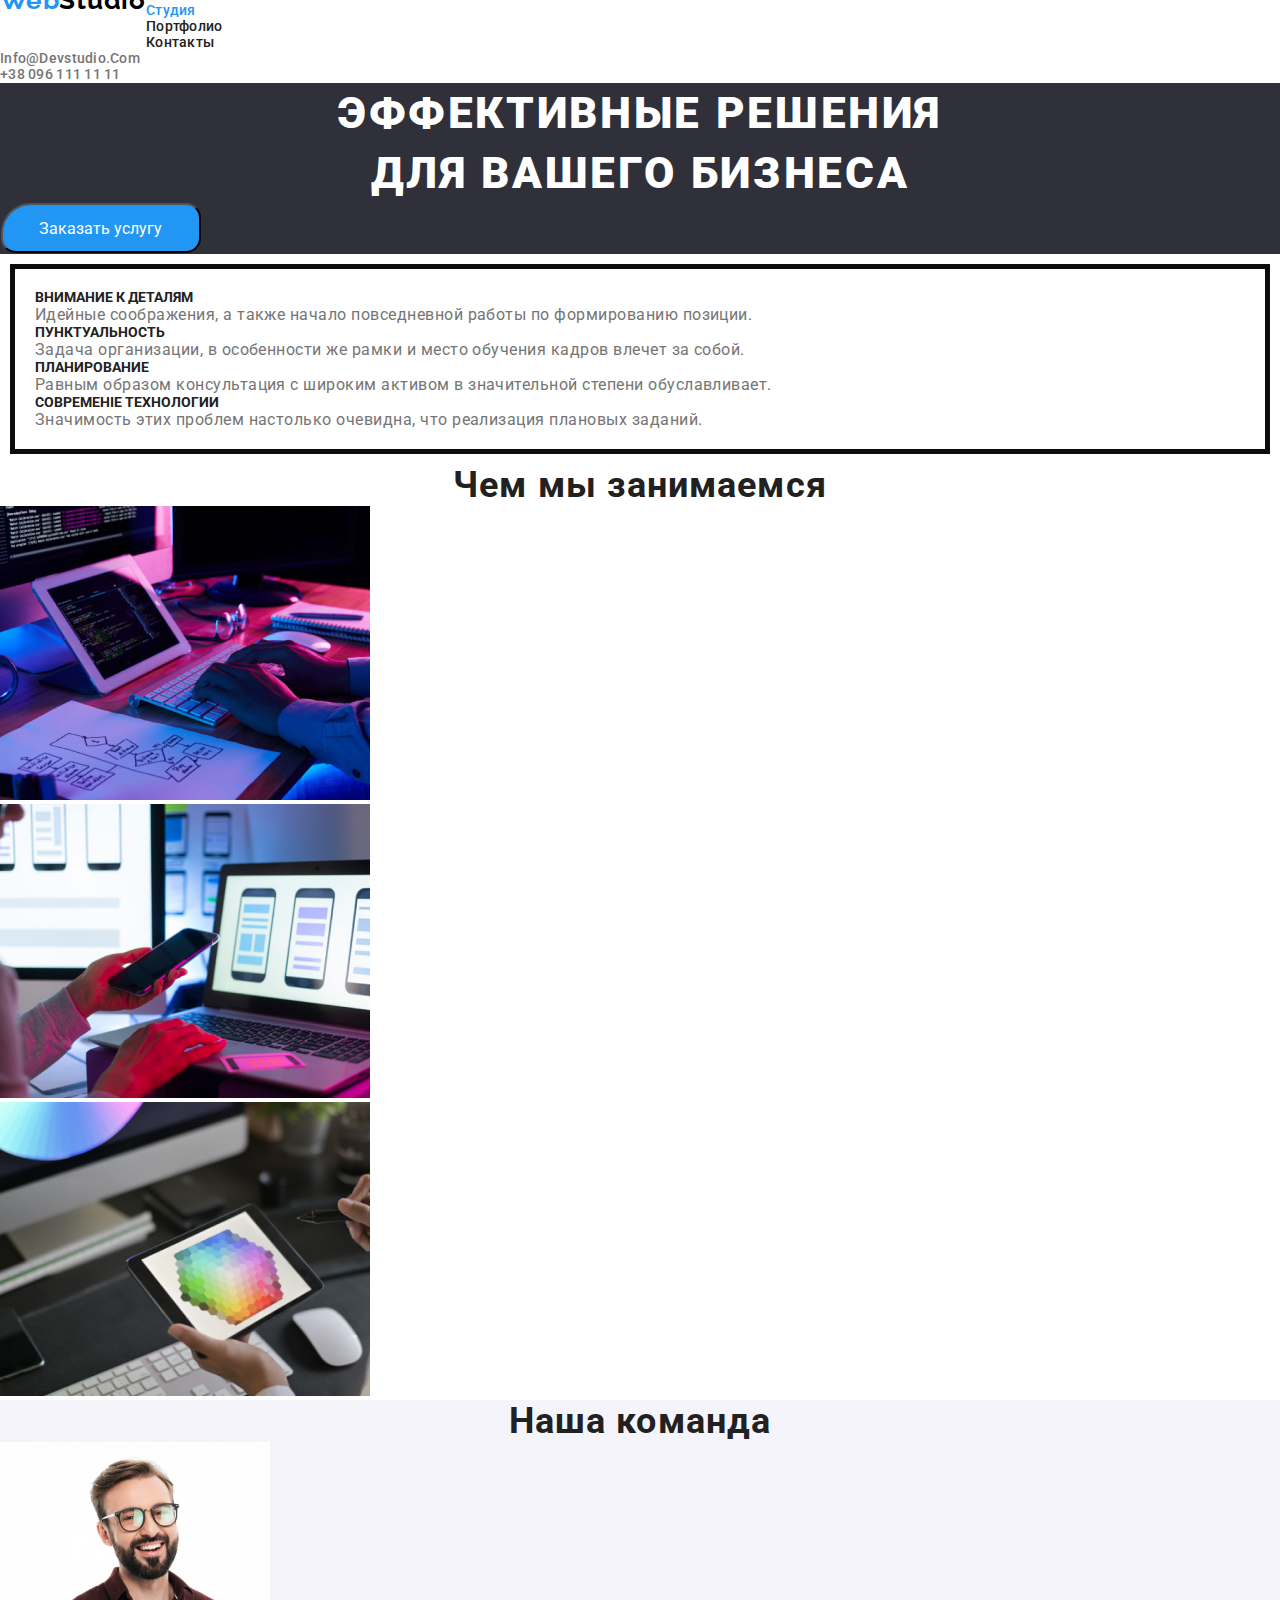
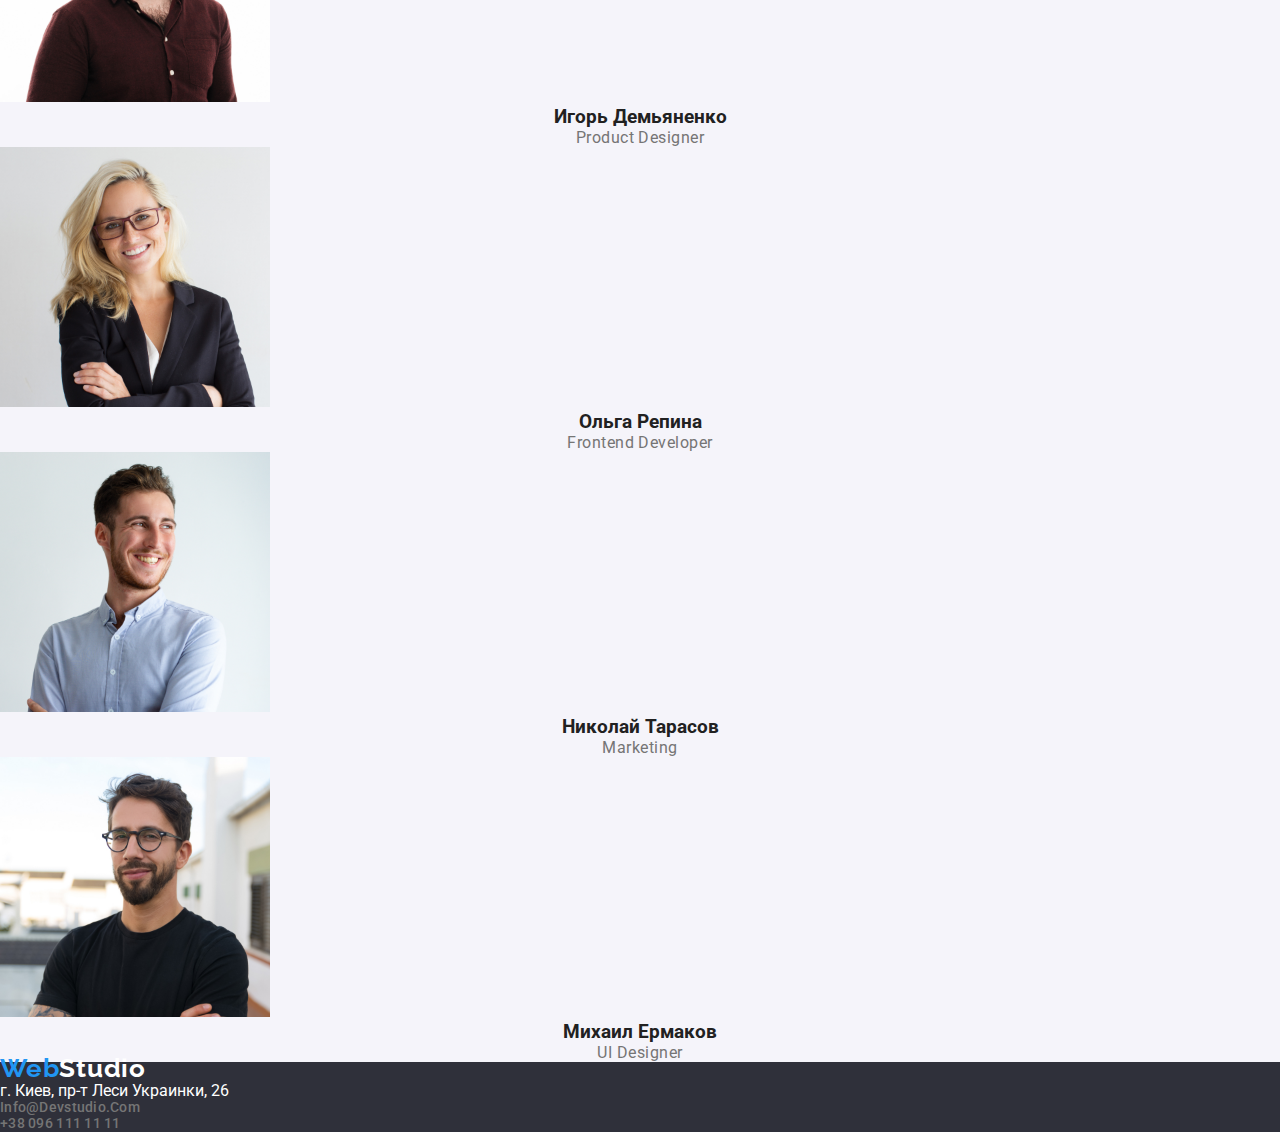
<file: index.html>
<!DOCTYPE html>
<html lang="ru">
<head>
    <meta charset="UTF-8">
    <meta name="viewport" content="width=device-width, initial-scale=1.0">
    <title>homework-2</title>
    <link rel="stylesheet" href="./css/style.css">
    <link rel="preconnect" href="https://fonts.gstatic.com">
    <link href="https://fonts.googleapis.com/css2?family=Roboto:wght@700&display=swap" rel="stylesheet">
    <link rel="preconnect" href="https://fonts.gstatic.com">
    <link href="https://fonts.googleapis.com/css2?family=Raleway:wght@700&display=swap" rel="stylesheet">
    <link rel="stylesheet" href="./css/modern-normalize.css">
    <link rel="stylesheet" href="https://cdnjs.cloudflare.com/ajax/libs/modern-normalize/1.0.0/modern-normalize.min.css" integrity="sha512-ISS7cAi1PEhQ8jnbJpJZMd29NlhNj4AWYyLOSp2CE/CsHxTCu+r+t0D2yoJudVrd0/8fTVPUVDzY5Tvli75u/g==" crossorigin="anonymous"/>


</head>

<body>
    <header>

        <nav class="main-nav">
             <!-- Навигация на другие места страницы -->
            <a href="" class="logo">Web<span class="logo-studio">Studio</span></a>
            
            <ul> 
              <li><a href="./index.html" class="links-current">Cтудия</a></li>
              <li><a href="./portfolio.html" class="links">Портфолио</a></li>
              <li><a href="" class="links">Контакты</a></li>
            </ul>
        </nav>
            <address>
                
<!-- Ссылка на адрес электронной почты  -->
                   <a href="mailto:info@devstudio.com" class="nav">info@devstudio.com </a>
<!-- Ссылка на телефонный номер -->
                    <a href="tel:+380961111111" class="nav">+38 096 111 11 11</a>
                  
              </address>
          
     </header>

    <main>
        <section class="hero">
             <h1 class="hero-title">ЭФФЕКТИВНЫЕ РЕШЕНИЯ<br>ДЛЯ ВАШЕГО БИЗНЕСА</h1>
             <button type="submit">Заказать услугу</button>
        </section> 

<!-- особенности фирмы-->
<div class="box">          
<section>
                <ul>
                    <li> <h3 class="specifity">ВНИМАНИЕ К ДЕТАЛЯМ</h3>
                    <p class="specifity-firm">Идейные соображения, а также начало повседневной работы по формированию позиции.</p></li>
                    <li><h3 class="specifity">ПУНКТУАЛЬНОСТЬ</h3>
                    <p class="specifity-firm">Задача организации, в особенности же рамки и место обучения кадров влечет за собой.</p></li>
                    <li><h3 class="specifity">ПЛАНИРОВАНИЕ</h3>
                    <p class="specifity-firm">Равным образом консультация с широким активом в значительной степени обуславливает.</p></li>
                    <li><h3 class="specifity">СОВРЕМЕНІЕ ТЕХНОЛОГИИ</h3>
                    <p class="specifity-firm">Значимость этих проблем настолько очевидна, что реализация плановых заданий.</p></li>
                </ul>
            </section>
</div>  
           <section>
               <h2>Чем мы занимаемся</h2>
               <ul>
                   <li><img src="./images/box1.jpg" alt="печатает на ноутбуке на столе" width="370"></li>
                   <li><img src="./images/box2.jpg" alt="держит в левой руке сматрфон и печатает правой рукой на ноутбуке" width="370"></li>
                   <li><img src="./images/box3.jpg" alt="выбирате цвет на планшете" width="370"></li>
               </ul>
           </section>

                  <section class="our-team">
                      <h2>Наша команда</h2>
                      <ul>
                        <li><img src="./images/img.jpg" alt="Игорь Демьяненко Product Designer" width="270"><h3 class="team">Игорь Демьяненко</h3><p class="position">Product Designer</p></li>
                        <li><img src="./images/img(1).jpg" alt="Ольга Репина Frontend Developer" width="270"><h3 class="team">Ольга Репина</h3><p class="position">Frontend Developer</p></li>
                        <li><img src="./images/img(2).jpg" alt="Николай Тарасов Marketing" width="270"><h3 class="team">Николай Тарасов</h3><p class="position">Marketing</p></li>
                        <li><img src="./images/img(3).jpg" alt="Михаил Ермаков UI Designer" width="270"><h3 class="team">Михаил Ермаков</h3><p class="position">UI Designer</p></li>                
                      </ul>
                  </section>
        

    </main>
    <footer>
        <a href="" class="logo">Web<span class="logo-footer">Studio</span></a>

        <address class="map">
           г. Киев, пр-т Леси Украинки, 26           
           <a href="mailto:info@devstudio.com" class="nav">info@devstudio.com</a> 
           <a href="tel:+380961111111" class="nav">+38 096 111 11 11</a>
        </address>
    </footer>

    
</body>
</html>
</file>
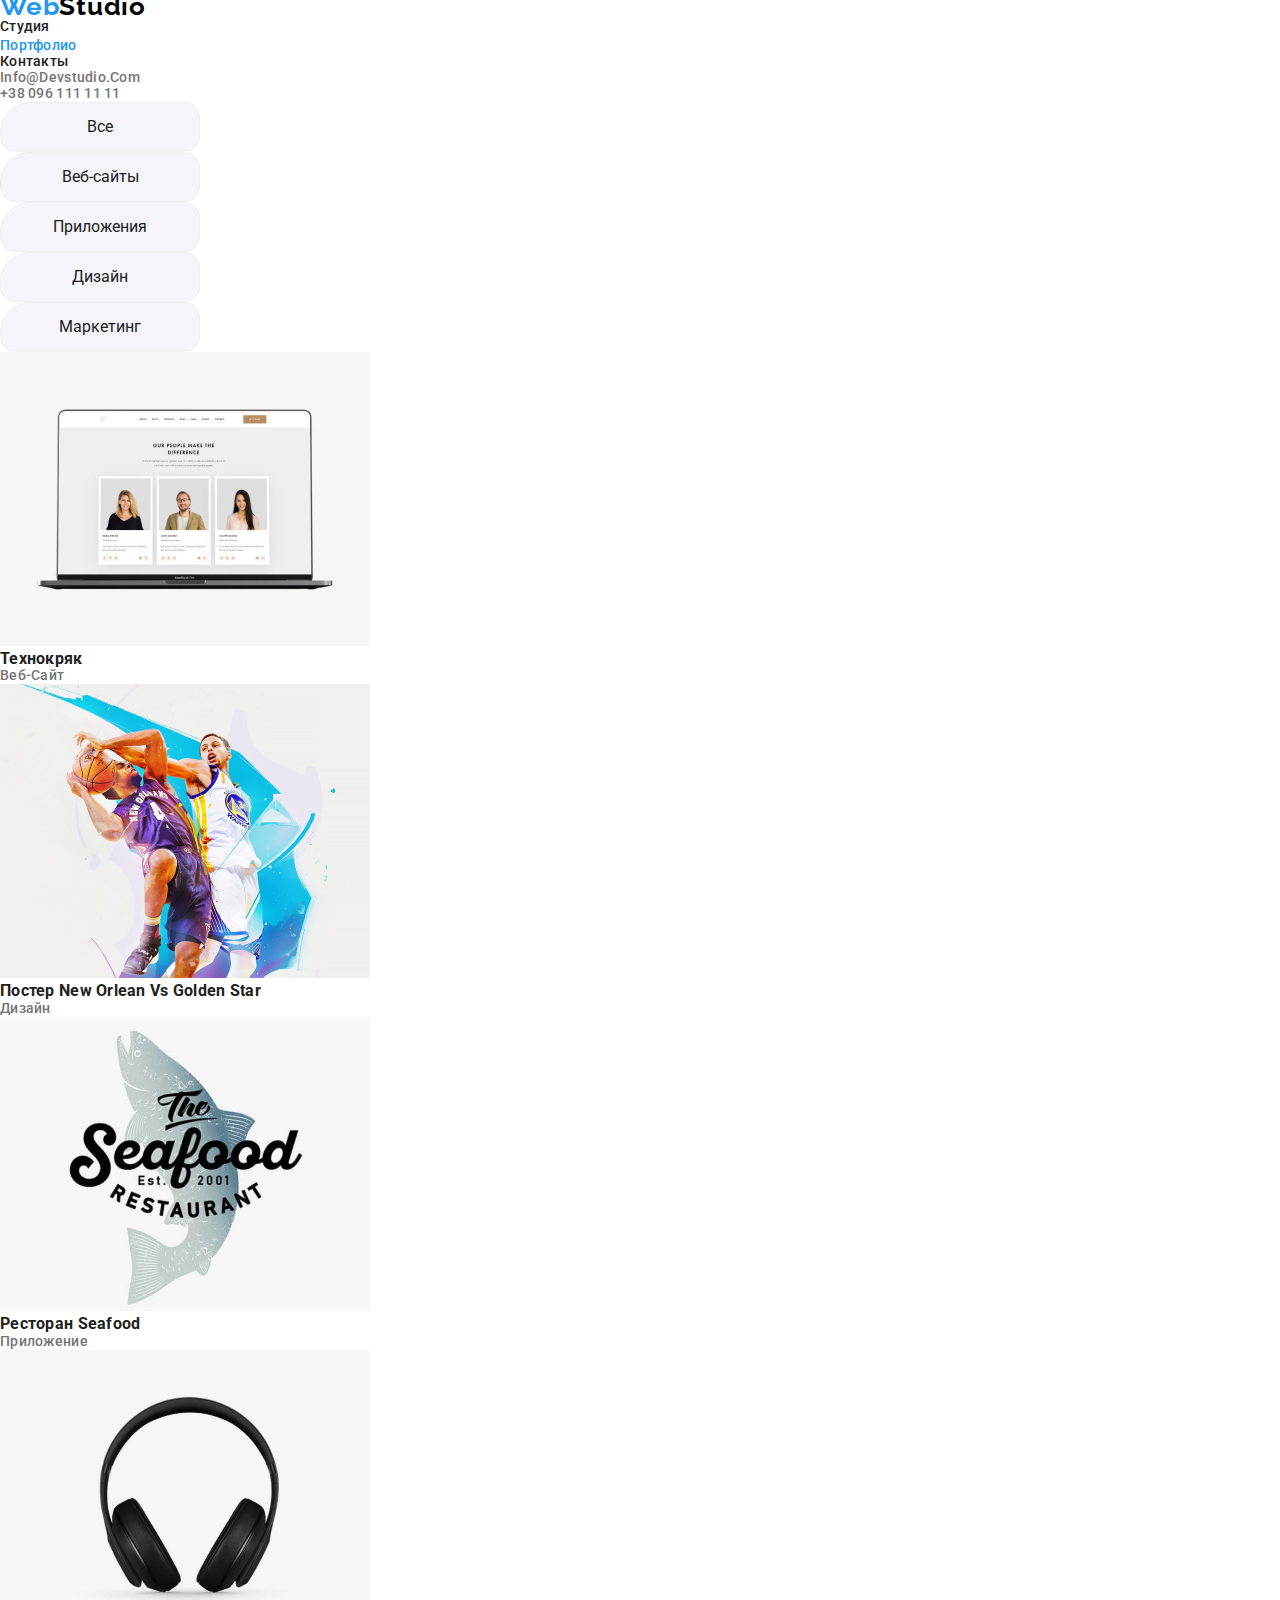
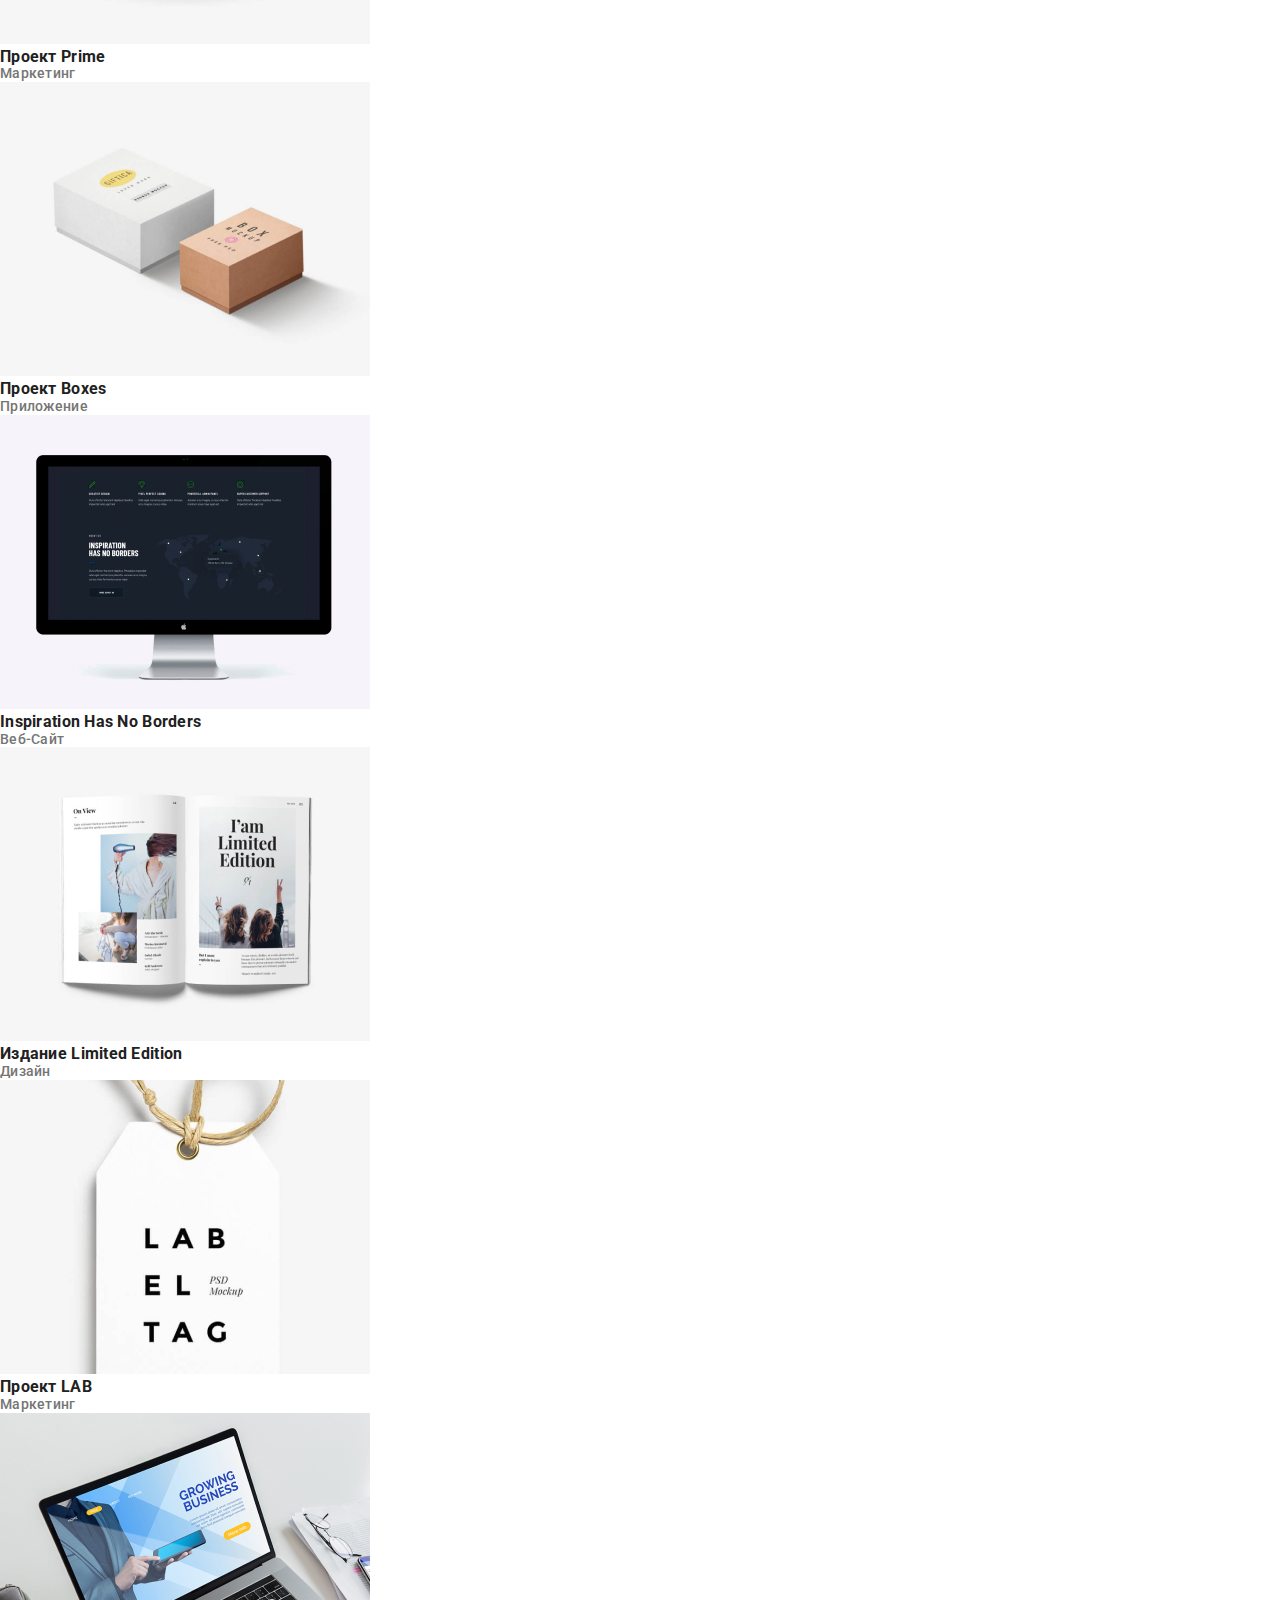
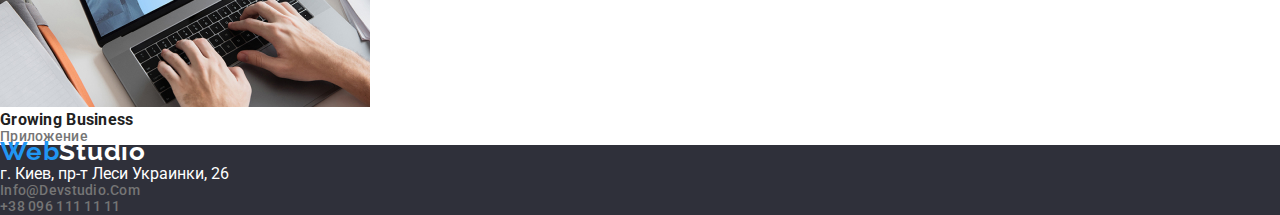
<file: portfolio.html>
<!DOCTYPE html>
<html lang="ru">
<head>
    <meta charset="UTF-8">
    <meta name="viewport" content="width=device-width, initial-scale=1.0">
    <title>Portfolio</title>
    <link rel="stylesheet" href="./css/style.css">
    <link rel="preconnect" href="https://fonts.gstatic.com">
    <link href="https://fonts.googleapis.com/css2?family=Roboto:wght@700&display=swap" rel="stylesheet">
    <link rel="preconnect" href="https://fonts.gstatic.com">
    <link href="https://fonts.googleapis.com/css2?family=Roboto:wght@500;700&display=swap" rel="stylesheet">
    <link rel="preconnect" href="https://fonts.gstatic.com">
    <link href="https://fonts.googleapis.com/css2?family=Raleway:wght@700&display=swap" rel="stylesheet">
</head>

<body>
<header>
    <nav>
        <!-- Навигация на другие места страницы -->
       <a href="" class="logo">Web<span class="logo-studio">Studio</span></a>
       
       <ul> 
         <li><a href="./index.html" class="links">Cтудия</a></li>
         <li><a href="./portfolio.html" class="links-current">Портфолио</a></li>
         <li><a href="" class="links">Контакты</a></li>
       </ul>
   </nav>
       <address>
           
<!-- Ссылка на адрес электронной почты  -->
              <a href="mailto:info@devstudio.com" class="nav">info@devstudio.com </a>
<!-- Ссылка на телефонный номер -->
               <a href="tel:+380961111111" class="nav">+38 096 111 11 11</a>
             
         </address>
      
 </header>

   <main>
       <section>
           
               <ul>
                   <li><button type="submit" class="portfolio-nav">Все</button></li>
                   <li><button type="submit" class="portfolio-nav">Веб-сайты</button></li> 
                   <li><button type="submit" class="portfolio-nav">Приложения</button></li> 
                   <li><button type="submit" class="portfolio-nav">Дизайн</button></li> 
                   <li><button type="submit" class="portfolio-nav">Маркетинг</button></li> 
                </ul>
                   
                <ul>
                    <li><a href=""><img src="./images/team1.jpg" alt="фото команды на екране" width="370"><h3 class="product-name">Технокряк</h3><p class="product">Веб-сайт</p></a></li>
                    <li><a href=""><img src="./images/team.jpg" alt="игра в баскетбол" width="370"><h3 class="product-name">Постер New Orlean vs Golden Star</h3><p class="product">Дизайн</p></a></li>
                    <li><a href=""><img src="./images/seafood.jpg" alt="логотоип ресторана seafood" width="370"><h3 class="product-name">Ресторан Seafood</h3><p class="product">Приложение</p></a></li>
                    <li><a href=""><img src="./images/music.jpg" alt="наушники" width="370"><h3 class="product-name">Проект Prime</h3><p class="product">Маркетинг</p></a></li>
                    <li><a href=""><img src="./images/boxes.jpg" alt="коробки" width="370"><h3 class="product-name">Проект Boxes</h3><p class="product" >Приложение</p></a></li>
                    <li><a href=""><img src="./images/screen.jpg" alt="екран" width="370"><h3 class="product-name">Inspiration has no Borders</h3><p class="product">Веб-сайт</p></a></li>
                    <li><a href=""><img src="./images/magaz.jpg" alt="разворот журнала" width="370"><h3 class="product-name">Издание Limited Edition</h3><p class="product">Дизайн</p></a></li>
                    <li><a href=""><img src="./images/img(7).jpg" alt="этикетка" width="370"><h3 class="product-name">Проект LAB</h3><p class="product">Маркетинг</p></a></li>
                    <li><a href=""><img src="./images/note.jpg" alt="екран" widnspiration has no th="370"><h3 class="product-name">Growing Business</h3><p class="product">Приложение</p></a></li>
                </ul>

        </section>
 
    </main>
    <footer>
        <a href="" class="logo">Web<span class="logo-footer">Studio</span></a>

        <address class="map">
                      г. Киев, пр-т Леси Украинки, 26           
                     
              <!-- Ссылка на адрес электронной почты  -->
            <a href="mailto:info@devstudio.com" class="nav">info@devstudio.com </a>
              <!-- Ссылка на телефонный номер -->
             <a href="tel:+380961111111" class="nav">+38 096 111 11 11</a>
                                        
                                   
        </address>
     </footer>

</body>
</html>
</file>
<file: css/style.css>
:root {
    --primary-text-color: #757575;
    --title-text-color: #212121;
    --accent-color: #2196f3;
    --accent-color-2: #ffffff;
    --background-color: #2F303A;
    --background-color-2: #F5F4FA;  }

body {
    font-family: 'Roboto', sans-serif;
    color: var(--title-text-color); }
   
 #header {
        display: flex;  
        justify-content: space-between;
        align-items: center;
        padding-top: 32px;
        padding-right: 40;
   }
   .main-nav {
    display: flex;

   }

   
* {
    margin: 0;
    padding: 0;
}

header.a {
    width: 155;
    display: flex;  
    justify-content: space-between;
    align-items: center;
    padding: 0, 100px;
    padding-right: 40;
}
   
.logo { 
font-family: 'Raleway', sans-serif;
color:var(--accent-color);
font-size: 26px;
font-weight: 700;
line-height: 1.19px;
letter-spacing: 0.03em;
text-align: left;}

.logo-studio {
    color: #000000;
    }

ul {
    list-style-type: none;
}
.our-team { 
    background: var(--background-color-2);
}

.links {
    color: var(--title-text-color);
    text-transform: capitalize;
       display: flex;
 }

.links:hover ,
.links:focus ,
.links-current {
    color:var(--accent-color); }

.nav {
    color:var(--primary-text-color);
    font-style: normal;
    display: flex;
}

.nav:hover ,
.nav:focus {
    color:var(--accent-color);}

.nav:active {
color: tomato;}

.portfolio-nav {
    color: var(--title-text-color);
    background: var(--background-color-2);
    font-family: inherit;
    font-size: 16px;
    text-align: center;
    border: 1px solid #EEEEEE
    }

.portfolio-nav:hover ,
.portfolio-nav:focus {
    background: var(--accent-color);
    color: var(--accent-color-2);}

.hero {
    background: var(--background-color); 
     padding: 0.55px;}

.hero-title {
    color: var(--accent-color-2);
    font-family: Roboto, sans-serif;
    font-size: 44px;
    font-style: normal;
    font-weight: 900;
    line-height: 60px;
    letter-spacing: 0.06em;
    text-align: center; }

button {
        font-family: Roboto, sans-serif;
        background: var(--accent-color);
        color: var(--accent-color-2);
        font-size: 16px;
        font-family: inherit;
        text-align: center;
        height: 50px;
        width: 200px;
        left: 700px;
        top: 430px;
        border-radius: 15px;
    border-top-left-radius: 30px; }

 a { 
    color: var(--title-text-color);
    text-transform: capitalize;
    font-size: 14px;
    font-weight: 500;
    line-height: 1.14;
    letter-spacing: 0.02em;
    
    text-decoration: none;
    color: inherit; }

h2 {
    
    font-style: bold;
    font-size: 36px;
    font-weight: 700;
    line-height: 42px;
    letter-spacing: 0.03em;
    text-align: center;}
    
.specifity {
    color: var(--title-text-color);
    font-size: 14px;
    font-style: 700;
    
    font-weight: 700;}

.box {
border: 5px solid #0d0d0e;
margin: 10px;
padding: 20px;}



p.specifity-firm {
color:var(--primary-text-color);
letter-spacing: 0.03em;
text-align: left;
}

   .team  {
       color:var(--title-text-color);     
       text-align: center;}

     .position {
        color:var(--primary-text-color);
        letter-spacing: 0.03em;
        text-align: center;
     }
   
ul > .product-name {
    text-align: left;
    }

.product {
color:var(--primary-text-color);
text-align: left;}

footer {
   background:var(--background-color);
 }
 .logo-footer {
    color: var(--accent-color-2);
 }
 .map {
 color: var(--accent-color-2);
 font-style: normal;
}
map.specifity:first-child {
    color: red;
}
</file>
